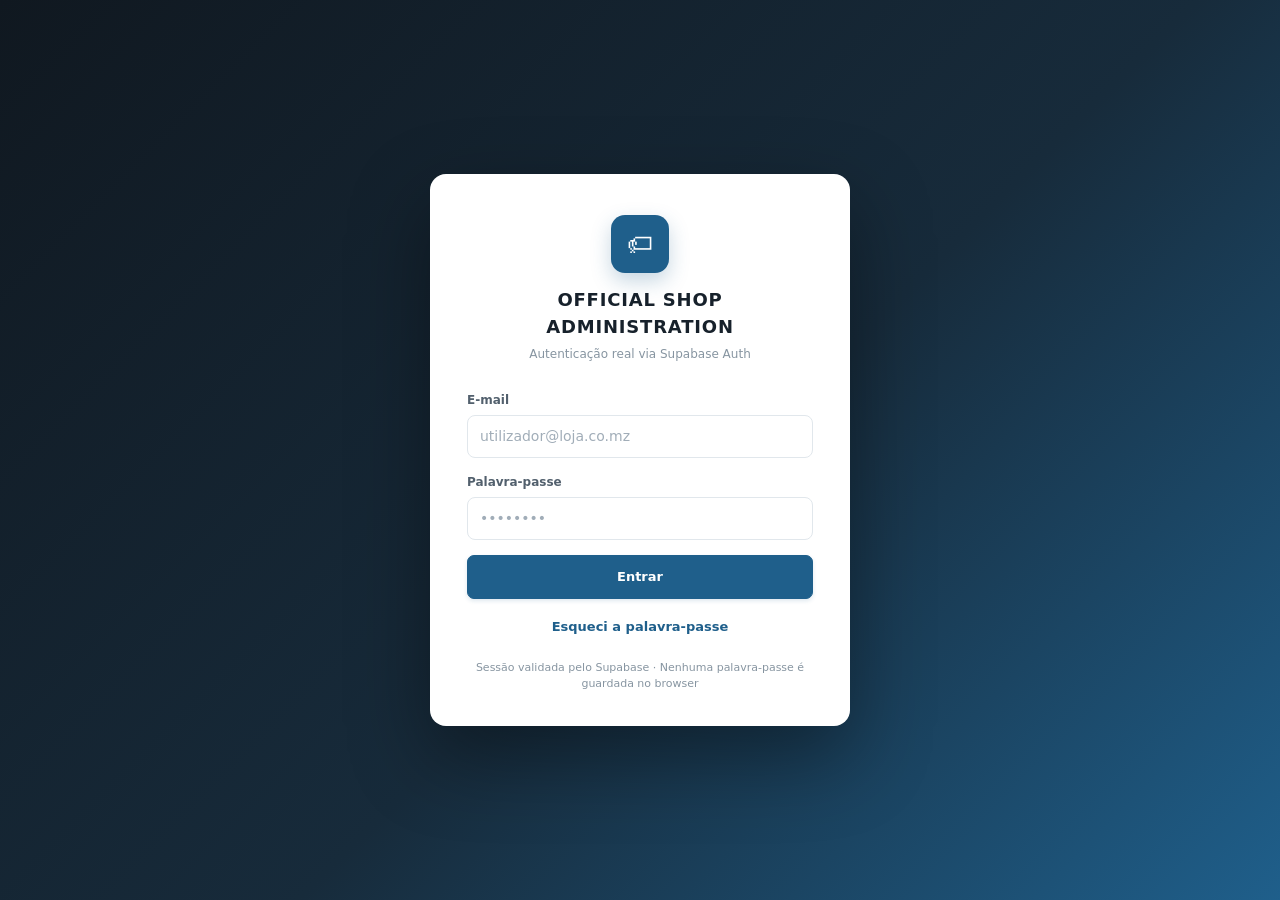
<file: index.html>
<!DOCTYPE html>
<html lang="pt">
<head>
  <meta charset="UTF-8">
  <meta name="viewport" content="width=device-width, initial-scale=1.0">

  <title>OSA — Official Shop Administrator</title>

  <link rel="stylesheet" href="css/style.css">
</head>

<body>

  <div class="splash">

    <div class="brand-badge" aria-hidden="true">🏷</div>

    <strong>OSA</strong>

    <span>Official Shop Administrator</span>

    <div class="splash-loader" aria-hidden="true"></div>

    <p id="splashStatus">
      A validar a sessão junto do Supabase…
    </p>

  </div>

  <script src="js/config.js"></script>
  <script src="js/supabase.js"></script>
  <script src="js/auth.js"></script>

  <script>
    'use strict';

    (async function () {

      const status = document.getElementById('splashStatus');

      try {

        if (typeof isSupabaseConfigured !== 'function') {
          status.textContent =
            'Erro: configuração do Supabase não encontrada.';
          return;
        }

        if (!isSupabaseConfigured()) {

          status.textContent =
            'Supabase não configurado. A redirecionar para o login…';

          setTimeout(function () {
            window.location.replace('login.html');
          }, 1500);

          return;
        }

        status.textContent =
          'A validar a sessão junto do Supabase…';

        const user = await Auth.getCurrentUser();

        if (!user || !user.ok) {
          window.location.replace('login.html');
          return;
        }

        status.textContent =
          'A verificar o perfil de utilizador…';

        const profile = await Auth.getCurrentProfile(true);

        if (!profile || !profile.ok) {

          status.textContent =
            'Perfil de utilizador não encontrado. A redirecionar…';

          setTimeout(function () {
            Auth.clearSession();
            window.location.replace('login.html');
          }, 1500);

          return;
        }

        if (profile.data.active === false) {

          status.textContent =
            'Esta conta está desativada.';

          setTimeout(function () {
            Auth.clearSession();
            window.location.replace('login.html');
          }, 1500);

          return;
        }

        const role = profile.data.role;

        if (role === 'admin' || role === 'junior_admin') {
          window.location.replace('admin.html');
          return;
        }

        if (role === 'cashier') {
          window.location.replace('cashier.html');
          return;
        }

        status.textContent =
          'Role desconhecida: ' + (role || 'não definida');

      } catch (error) {

        console.error('OSA — erro no router inicial:', error);

        status.textContent =
          'Erro ao iniciar o OSA. A redirecionar para o login…';

        setTimeout(function () {
          window.location.replace('login.html');
        }, 1800);
      }

    })();
  </script>

</body>
</html>
</file>
<file: css/style.css>
/* ============================================================
 * OSA — OFFICIAL SHOP ADMINISTRATOR
 * css/style.css
 *
 * Design profissional — versão base do ERP
 * Compatível com o HTML atual.
 * ============================================================ */


/* ============================================================
   1. VARIÁVEIS
   ============================================================ */

:root {
  --bg: #f4f6f8;
  --surface: #ffffff;
  --surface-soft: #f8fafc;
  --surface-dark: #17212b;
  --surface-darker: #101820;

  --ink: #17212b;
  --ink-soft: #52606d;
  --ink-faint: #8795a1;
  --ink-white: #f8fafc;

  --line: #e1e7ec;
  --line-dark: #cbd5df;

  --primary: #1f5f8b;
  --primary-dark: #174b70;
  --primary-light: #eaf3f9;

  --success: #087f5b;
  --success-soft: #e8f7f1;

  --danger: #c92a2a;
  --danger-soft: #fff0f0;

  --warning: #b7791f;
  --warning-soft: #fff8e6;

  --info: #2563a6;
  --info-soft: #edf5fd;

  --radius-sm: 7px;
  --radius: 10px;
  --radius-lg: 14px;

  --shadow-sm:
    0 1px 2px rgba(23, 33, 43, .05);

  --shadow:
    0 2px 6px rgba(23, 33, 43, .06),
    0 8px 24px rgba(23, 33, 43, .05);

  --shadow-lg:
    0 15px 45px rgba(16, 24, 32, .18);

  --font:
    "Segoe UI",
    system-ui,
    -apple-system,
    BlinkMacSystemFont,
    Roboto,
    "Helvetica Neue",
    Arial,
    sans-serif;
}


/* ============================================================
   2. RESET
   ============================================================ */

* {
  box-sizing: border-box;
  margin: 0;
  padding: 0;
}

html {
  scroll-behavior: smooth;
}

body {
  font-family: var(--font);
  background: var(--bg);
  color: var(--ink);
  font-size: 14px;
  line-height: 1.5;
  min-height: 100vh;
  -webkit-font-smoothing: antialiased;
}

button,
input,
select,
textarea {
  font: inherit;
}

button {
  border: 0;
}

a {
  color: inherit;
  text-decoration: none;
}


/* ============================================================
   3. TOPBAR
   ============================================================ */

.topbar {
  background: var(--surface-dark);
  color: var(--ink-white);

  display: flex;
  align-items: center;

  gap: 16px;

  padding: 0 26px;

  height: 64px;

  position: sticky;
  top: 0;

  z-index: 40;

  border-bottom: 1px solid rgba(255,255,255,.06);

  box-shadow:
    0 2px 10px rgba(0,0,0,.12);
}


/* marca */

.topbar-brand {
  display: flex;
  align-items: center;

  gap: 11px;

  font-weight: 700;
  font-size: 14px;

  letter-spacing: .045em;

  white-space: nowrap;
}

.topbar-brand .brand-badge {
  width: 36px;
  height: 36px;

  border-radius: 9px;

  display: flex;
  align-items: center;
  justify-content: center;

  background: var(--primary);

  color: #fff;

  font-size: 16px;

  box-shadow:
    0 3px 10px rgba(31,95,139,.35);
}

.topbar-brand .label {
  color: #eef3f7;
}


/* espaço */

.topbar-spacer {
  flex: 1;
}


/* utilizador */

.user-chip {
  display: flex;
  align-items: center;

  gap: 10px;

  background: rgba(255,255,255,.045);

  border: 1px solid rgba(255,255,255,.10);

  border-radius: 999px;

  padding: 5px 14px 5px 6px;

  transition:
    background .15s,
    border-color .15s;
}

.user-chip:hover {
  background: rgba(255,255,255,.075);
  border-color: rgba(255,255,255,.16);
}

.user-avatar {
  width: 30px;
  height: 30px;

  border-radius: 50%;

  background: var(--primary);

  color: #fff;

  display: flex;
  align-items: center;
  justify-content: center;

  font-weight: 700;
  font-size: 12px;
}

.user-chip .user-meta {
  line-height: 1.2;
}

.user-chip .user-name {
  font-size: 13px;
  font-weight: 600;
  color: #f5f7f9;
}

.user-chip .user-role {
  font-size: 10px;

  color: #91a0ad;

  text-transform: uppercase;

  letter-spacing: .08em;

  margin-top: 2px;
}


/* ============================================================
   4. LAYOUT PRINCIPAL
   ============================================================ */

.page {
  width: 100%;
  max-width: 1240px;

  margin: 0 auto;

  padding:
    30px 28px
    70px;
}

.page-header {
  margin-bottom: 24px;
}

.page-header h1 {
  font-size: 25px;

  line-height: 1.2;

  font-weight: 750;

  letter-spacing: -.025em;

  color: var(--ink);
}

.page-header p {
  color: var(--ink-soft);

  margin-top: 7px;

  font-size: 13px;
}


/* ============================================================
   5. CARDS
   ============================================================ */

.card {
  background: var(--surface);

  border: 1px solid var(--line);

  border-radius: var(--radius);

  box-shadow: var(--shadow-sm);

  margin-bottom: 22px;

  overflow: hidden;

  transition:
    box-shadow .18s,
    border-color .18s;
}

.card:hover {
  border-color: #d9e1e8;

  box-shadow: var(--shadow);
}

.card-header {
  display: flex;

  align-items: center;

  gap: 12px;

  padding:
    17px 20px;

  border-bottom: 1px solid var(--line);

  background: var(--surface);

  flex-wrap: wrap;
}

.card-header h2 {
  font-size: 15px;

  font-weight: 700;

  color: var(--ink);

  letter-spacing: -.01em;
}

.card-header .hint {
  color: var(--ink-faint);

  font-size: 12px;
}

.card-header .spacer {
  flex: 1;
}

.card-body {
  padding: 21px;
}

.card-body.flush {
  padding: 0;
}


/* ============================================================
   6. BOTÕES
   ============================================================ */

.btn {
  display: inline-flex;

  align-items: center;
  justify-content: center;

  gap: 7px;

  border: 1px solid transparent;

  border-radius: var(--radius-sm);

  padding: 9px 15px;

  font-family: var(--font);

  font-size: 13px;

  font-weight: 650;

  cursor: pointer;

  transition:
    background .15s,
    border-color .15s,
    color .15s,
    box-shadow .15s,
    transform .05s;

  white-space: nowrap;
}

.btn:active {
  transform: translateY(1px);
}

.btn:disabled {
  opacity: .55;
  cursor: not-allowed;
}


/* principal */

.btn-primary {
  background: var(--primary);

  color: #fff;

  border-color: var(--primary);

  box-shadow:
    0 2px 4px rgba(31,95,139,.14);
}

.btn-primary:hover:not(:disabled) {
  background: var(--primary-dark);

  border-color: var(--primary-dark);

  box-shadow:
    0 3px 8px rgba(31,95,139,.18);
}


/* perigo */

.btn-danger {
  background: var(--danger);

  color: #fff;

  border-color: var(--danger);
}

.btn-danger:hover:not(:disabled) {
  background: #a92323;
}


/* secundário */

.btn-ghost {
  background: #fff;

  color: var(--ink-soft);

  border-color: var(--line);
}

.btn-ghost:hover:not(:disabled) {
  background: var(--surface-soft);

  border-color: var(--line-dark);

  color: var(--ink);
}


/* botão no cabeçalho */

.btn-light {
  background: rgba(255,255,255,.08);

  color: #e8edf2;

  border-color: rgba(255,255,255,.12);
}

.btn-light:hover:not(:disabled) {
  background: rgba(255,255,255,.14);

  border-color: rgba(255,255,255,.18);
}


/* pequeno */

.btn-sm {
  padding:
    6px 11px;

  font-size: 12px;

  border-radius: 7px;
}


/* editar */

.btn-icon-edit {
  background: var(--info-soft);

  color: var(--info);

  border-color: #d9eafb;
}

.btn-icon-edit:hover:not(:disabled) {
  background: #dcecfb;

  border-color: #c6e0f7;
}


/* eliminar */

.btn-icon-delete {
  background: var(--danger-soft);

  color: var(--danger);

  border-color: #ffd6d6;
}

.btn-icon-delete:hover:not(:disabled) {
  background: #ffe2e2;

  border-color: #ffc5c5;
}


/* spinner */

.spinner {
  width: 13px;
  height: 13px;

  border: 2px solid rgba(255,255,255,.35);

  border-top-color: #fff;

  border-radius: 50%;

  display: inline-block;

  animation:
    spin .7s linear infinite;
}

.btn-ghost .spinner {
  border-color: #cbd5df;

  border-top-color: var(--ink-soft);
}

@keyframes spin {
  to {
    transform: rotate(360deg);
  }
}


/* ============================================================
   7. FORMULÁRIOS
   ============================================================ */

.field {
  margin-bottom: 15px;
}

.field label {
  display: block;

  font-size: 12px;

  font-weight: 650;

  color: var(--ink-soft);

  margin-bottom: 6px;
}

.input,
select.input,
textarea.input {
  width: 100%;

  border: 1px solid var(--line);

  border-radius: 8px;

  padding:
    10px 12px;

  font-family: var(--font);

  font-size: 14px;

  color: var(--ink);

  background: #fff;

  transition:
    border-color .15s,
    box-shadow .15s,
    background .15s;
}

.input:hover {
  border-color: #cbd5df;
}

.input:focus {
  outline: none;

  border-color: var(--primary);

  box-shadow:
    0 0 0 3px rgba(31,95,139,.10);
}

.input::placeholder {
  color: #a1adb8;
}


/* grid */

.form-grid {
  display: grid;

  grid-template-columns:
    1fr 1fr;

  gap:
    0 18px;
}

.form-grid .span-2 {
  grid-column: span 2;
}


/* checkbox */

.checkbox-row {
  display: flex;

  align-items: center;

  gap: 8px;
}

.checkbox-row input {
  width: 16px;
  height: 16px;

  accent-color: var(--primary);

  cursor: pointer;
}

.checkbox-row label {
  margin: 0;

  font-size: 13px;

  color: var(--ink);
}


/* erro */

.form-error {
  display: none;

  background: var(--danger-soft);

  border:
    1px solid #ffcaca;

  color: var(--danger);

  border-radius: 8px;

  padding:
    11px 14px;

  font-size: 13px;

  margin-bottom: 15px;
}

.form-error.is-visible {
  display: block;
}


/* aviso */

.inline-warning {
  display: none;

  background: var(--warning-soft);

  border:
    1px solid #f5dda0;

  color: #855b16;

  border-radius: 8px;

  padding:
    10px 13px;

  font-size: 12px;

  margin-bottom: 14px;
}

.inline-warning.is-visible {
  display: block;
}


/* ============================================================
   8. TABELAS
   ============================================================ */

.table-wrap {
  overflow-x: auto;

  width: 100%;
}

table.table {
  width: 100%;

  border-collapse: collapse;

  min-width: 760px;
}

.table th {
  text-align: left;

  font-size: 10px;

  text-transform: uppercase;

  letter-spacing: .075em;

  color: #7d8b97;

  font-weight: 700;

  padding:
    12px 16px;

  border-bottom:
    1px solid var(--line);

  background:
    #f8fafb;

  white-space: nowrap;
}

.table td {
  padding:
    13px 16px;

  border-bottom:
    1px solid var(--line);

  vertical-align: middle;

  color: var(--ink-soft);

  font-size: 13px;
}

.table td strong {
  color: var(--ink);

  font-weight: 650;
}

.table tbody tr {
  transition:
    background .12s;
}

.table tbody tr:hover {
  background:
    #f8fafc;
}

.table tbody tr:last-child td {
  border-bottom: none;
}

.table .num {
  text-align: right;

  font-variant-numeric:
    tabular-nums;

  color: var(--ink);
}

.table .actions {
  text-align: right;

  white-space: nowrap;
}


/* estados */

.table-loading,
.table-error,
.table-empty {
  text-align: center;

  padding:
    40px 16px !important;

  color: var(--ink-faint);
}

.table-error {
  color: var(--danger);

  background:
    var(--danger-soft);
}

.table-empty {
  font-size: 13px;
}


/* ============================================================
   9. BADGES
   ============================================================ */

.badge {
  display: inline-flex;

  align-items: center;

  border-radius: 999px;

  padding:
    4px 10px;

  font-size: 10px;

  font-weight: 750;

  letter-spacing: .045em;

  white-space: nowrap;
}

.badge-success {
  background: var(--success-soft);

  color: var(--success);
}

.badge-muted {
  background: #eef1f4;

  color: #667481;
}

.badge-danger {
  background: var(--danger-soft);

  color: var(--danger);
}


/* ============================================================
   10. PAGINAÇÃO
   ============================================================ */

.pager {
  display: flex;

  align-items: center;

  gap: 6px;

  padding:
    13px 16px;

  border-top:
    1px solid var(--line);

  flex-wrap: wrap;

  background: #fff;
}

.pager-info {
  color: var(--ink-faint);

  font-size: 12px;

  margin-right: auto;
}

.pager-btn {
  min-width: 31px;
  height: 31px;

  padding: 0 7px;

  border:
    1px solid var(--line);

  background: #fff;

  border-radius: 7px;

  font-size: 12px;

  font-weight: 650;

  color: var(--ink-soft);

  cursor: pointer;

  transition:
    border-color .15s,
    color .15s,
    background .15s;
}

.pager-btn:hover:not(:disabled) {
  border-color:
    var(--primary);

  color:
    var(--primary);
}

.pager-btn.is-active {
  background:
    var(--primary);

  border-color:
    var(--primary);

  color: #fff;
}

.pager-btn:disabled {
  opacity: .4;

  cursor: not-allowed;
}


/* ============================================================
   11. TOOLBAR / PESQUISA
   ============================================================ */

.toolbar {
  display: flex;

  align-items: center;

  gap: 9px;

  flex-wrap: wrap;
}

.toolbar .search-box {
  position: relative;

  flex: 1;

  min-width: 210px;

  max-width: 350px;
}

.toolbar .search-box .input {
  padding-left: 35px;
}

.toolbar .search-box::before {
  content: "⌕";

  position: absolute;

  left: 12px;

  top: 50%;

  transform:
    translateY(-50%);

  color:
    var(--ink-faint);

  font-size: 17px;

  z-index: 1;

  pointer-events: none;
}


/* ============================================================
   12. DIAGNÓSTICO
   ============================================================ */

.diag-status {
  display: inline-flex;

  align-items: center;

  gap: 6px;

  font-weight: 700;

  font-size: 11px;

  border-radius: 999px;

  padding:
    4px 11px;
}

.diag-ok {
  background:
    var(--success-soft);

  color:
    var(--success);
}

.diag-error {
  background:
    var(--danger-soft);

  color:
    var(--danger);
}

.diag-detail {
  color:
    var(--ink-soft);

  font-size:
    12px;

  word-break:
    break-word;
}


/* ============================================================
   13. MODAIS
   ============================================================ */

.modal-overlay {
  position: fixed;

  inset: 0;

  background:
    rgba(16,24,32,.58);

  display: none;

  align-items: center;
  justify-content: center;

  padding: 20px;

  z-index: 60;

  backdrop-filter:
    blur(2px);
}

.modal-overlay.is-open {
  display: flex;
}

.modal {
  background: #fff;

  border-radius:
    var(--radius-lg);

  width: 100%;

  max-width: 580px;

  max-height: 90vh;

  overflow-y: auto;

  box-shadow:
    var(--shadow-lg);

  border:
    1px solid rgba(255,255,255,.7);

  animation:
    modal-in .16s ease-out;
}

@keyframes modal-in {
  from {
    opacity: 0;
    transform: translateY(8px) scale(.99);
  }

  to {
    opacity: 1;
    transform: none;
  }
}

.modal-sm {
  max-width: 420px;
}

.modal-header {
  display: flex;

  align-items: center;

  justify-content: space-between;

  padding:
    21px 24px 5px;
}

.modal-title {
  font-size: 17px;

  font-weight: 750;

  color: var(--ink);
}

.modal-body {
  padding:
    17px 24px;
}

.modal-footer {
  display: flex;

  justify-content: flex-end;

  gap: 9px;

  padding:
    0 24px 22px;
}

.confirm-message {
  color:
    var(--ink-soft);

  line-height:
    1.6;
}


/* ============================================================
   14. TOASTS
   ============================================================ */

.toast-container {
  position: fixed;

  top: 78px;

  right: 20px;

  display: flex;

  flex-direction: column;

  gap: 10px;

  z-index: 100;

  width: min(380px, calc(100vw - 40px));
}

.toast {
  display: flex;

  align-items: flex-start;

  gap: 10px;

  background: #fff;

  border:
    1px solid var(--line);

  border-left-width:
    4px;

  border-radius:
    9px;

  box-shadow:
    var(--shadow);

  padding:
    12px 14px;

  animation:
    toast-in .25s ease-out;
}

@keyframes toast-in {
  from {
    opacity: 0;

    transform:
      translateX(20px);
  }

  to {
    opacity: 1;

    transform: none;
  }
}

.toast-icon {
  font-weight: 700;
}

.toast-message {
  flex: 1;

  font-size: 13px;

  color:
    var(--ink);

  line-height:
    1.45;
}

.toast-close {
  background: none;

  border: none;

  font-size: 16px;

  color:
    var(--ink-faint);

  cursor: pointer;

  line-height: 1;
}

.toast-success {
  border-left-color:
    var(--success);
}

.toast-success .toast-icon {
  color:
    var(--success);
}

.toast-error {
  border-left-color:
    var(--danger);
}

.toast-error .toast-icon {
  color:
    var(--danger);
}

.toast-warning {
  border-left-color:
    var(--warning);
}

.toast-warning .toast-icon {
  color:
    var(--warning);
}

.toast-info {
  border-left-color:
    var(--info);
}

.toast-info .toast-icon {
  color:
    var(--info);
}


/* ============================================================
   15. LOGIN
   ============================================================ */

.login-page {
  min-height: 100vh;

  display: flex;

  align-items: center;
  justify-content: center;

  background:
    linear-gradient(
      135deg,
      #101820 0%,
      #172b3b 55%,
      #1f5f8b 100%
    );

  padding: 24px;
}

.login-card {
  background:
    var(--surface);

  border-radius:
    16px;

  box-shadow:
    0 30px 80px rgba(0,0,0,.38);

  width: 100%;

  max-width: 420px;

  padding:
    40px 36px 32px;

  border:
    1px solid rgba(255,255,255,.5);
}

.login-brand {
  text-align: center;

  margin-bottom:
    28px;
}

.login-brand .brand-badge {
  width: 58px;
  height: 58px;

  border-radius:
    14px;

  background:
    var(--primary);

  color: #fff;

  font-size: 26px;

  display: inline-flex;

  align-items: center;
  justify-content: center;

  margin-bottom:
    13px;

  box-shadow:
    0 8px 20px rgba(31,95,139,.25);
}

.login-brand h1 {
  font-size: 18px;

  font-weight: 800;

  letter-spacing: .045em;

  color:
    var(--ink);
}

.login-brand p {
  color:
    var(--ink-faint);

  font-size: 12px;

  margin-top:
    5px;
}

.login-links {
  text-align: center;

  margin-top:
    17px;
}

.login-links button {
  background: none;

  border: none;

  color:
    var(--primary);

  font-size: 13px;

  font-weight: 650;

  cursor: pointer;

  font-family:
    var(--font);
}

.login-links button:hover {
  text-decoration:
    underline;
}

.login-footer {
  text-align: center;

  color:
    var(--ink-faint);

  font-size: 11px;

  margin-top:
    23px;
}


/* ============================================================
   16. SPLASH / INDEX
   ============================================================ */

.splash {
  min-height: 100vh;

  display: flex;

  flex-direction: column;

  align-items: center;

  justify-content: center;

  gap: 18px;

  background:
    var(--surface-darker);

  color:
    #e2e8f0;
}

.splash .brand-badge {
  width: 66px;
  height: 66px;

  border-radius:
    16px;

  background:
    var(--primary);

  display: flex;

  align-items: center;
  justify-content: center;

  font-size: 30px;

  box-shadow:
    0 10px 30px rgba(31,95,139,.28);
}

.splash-loader {
  width: 27px;
  height: 27px;

  border:
    3px solid #334454;

  border-top-color:
    var(--primary);

  border-radius:
    50%;

  animation:
    spin .8s linear infinite;
}

.splash p {
  color:
    #8795a1;

  font-size:
    13px;
}


/* ============================================================
   17. ELEMENTOS DE FUTUROS DASHBOARDS
   Base preparada para o OSA.
   ============================================================ */

.stats-grid {
  display: grid;

  grid-template-columns:
    repeat(4, 1fr);

  gap: 15px;

  margin-bottom: 22px;
}

.stat-card {
  background:
    var(--surface);

  border:
    1px solid var(--line);

  border-radius:
    var(--radius);

  padding:
    18px;

  box-shadow:
    var(--shadow-sm);
}

.stat-label {
  color:
    var(--ink-faint);

  font-size:
    11px;

  text-transform:
    uppercase;

  letter-spacing:
    .06em;

  font-weight:
    700;
}

.stat-value {
  color:
    var(--ink);

  font-size:
    25px;

  font-weight:
    750;

  margin-top:
    7px;

  letter-spacing:
    -.02em;
}

.stat-meta {
  margin-top:
    5px;

  font-size:
    12px;

  color:
    var(--ink-soft);
}

.dashboard-grid {
  display: grid;

  grid-template-columns:
    minmax(0, 2fr)
    minmax(280px, 1fr);

  gap: 20px;
}

.alert-list {
  display: flex;

  flex-direction: column;

  gap: 8px;
}

.alert-item {
  display: flex;

  align-items: center;

  gap: 10px;

  padding:
    10px 12px;

  border:
    1px solid var(--line);

  border-radius:
    8px;

  background:
    var(--surface-soft);
}

.alert-item-title {
  font-weight:
    650;

  color:
    var(--ink);

  font-size:
    13px;
}

.alert-item-text {
  color:
    var(--ink-soft);

  font-size:
    12px;

  margin-top:
    2px;
}


/* ============================================================
   18. RESPONSIVIDADE
   ============================================================ */

@media (max-width: 980px) {

  .page {
    max-width: 100%;

    padding:
      24px 20px 60px;
  }

  .stats-grid {
    grid-template-columns:
      repeat(2, 1fr);
  }

  .dashboard-grid {
    grid-template-columns:
      1fr;
  }
}


@media (max-width: 720px) {

  body {
    font-size:
      13px;
  }

  .topbar {
    height:
      58px;

    padding:
      0 14px;

    gap:
      10px;
  }

  .topbar-brand .label {
    display:
      none;
  }

  .topbar-brand .brand-badge {
    width:
      34px;

    height:
      34px;
  }

  .user-chip {
    padding:
      4px 7px 4px 4px;
  }

  .user-chip .user-meta {
    display:
      none;
  }

  .page {
    padding:
      18px 14px 48px;
  }

  .page-header {
    margin-bottom:
      18px;
  }

  .page-header h1 {
    font-size:
      21px;
  }

  .card {
    margin-bottom:
      16px;
  }

  .card-header {
    padding:
      14px;
  }

  .card-body {
    padding:
      15px;
  }

  .form-grid {
    grid-template-columns:
      1fr;
  }

  .form-grid .span-2 {
    grid-column:
      span 1;
  }

  .toolbar {
    width:
      100%;
  }

  .toolbar .search-box {
    min-width:
      100%;

    max-width:
      none;
  }

  .toolbar .btn {
    flex:
      0 0 auto;
  }

  .modal-overlay {
    padding:
      10px;
  }

  .modal {
    max-height:
      94vh;

    border-radius:
      12px;
  }

  .modal-header {
    padding:
      18px 18px 4px;
  }

  .modal-body {
    padding:
      15px 18px;
  }

  .modal-footer {
    padding:
      0 18px 18px;
  }

  .stats-grid {
    grid-template-columns:
      1fr 1fr;

    gap:
      10px;
  }

  .stat-card {
    padding:
      14px;
  }

  .stat-value {
    font-size:
      20px;
  }

  .toast-container {
    top:
      68px;

    right:
      10px;

    width:
      calc(100vw - 20px);
  }
}


@media (max-width: 440px) {

  .stats-grid {
    grid-template-columns:
      1fr;
  }

  .btn {
    padding:
      8px 11px;
  }

  .page-header p {
    font-size:
      12px;
  }

  .login-page {
    padding:
      14px;
  }

  .login-card {
    padding:
      32px 22px 26px;
  }
}


/* ============================================================
   19. ACESSIBILIDADE / FOCO
   ============================================================ */

button:focus-visible,
input:focus-visible,
select:focus-visible,
textarea:focus-visible {
  outline:
    2px solid var(--primary);

  outline-offset:
    2px;
}


/* ============================================================
   20. SCROLLBAR
   ============================================================ */

::-webkit-scrollbar {
  width:
    9px;

  height:
    9px;
}

::-webkit-scrollbar-track {
  background:
    #edf1f4;
}

::-webkit-scrollbar-thumb {
  background:
    #c6d0d8;

  border-radius:
    999px;
}

::-webkit-scrollbar-thumb:hover {
  background:
    #aebbc6;
}
</file>
<file: css/paginacashier.css>
/* ============================================================
 * OFFICIAL SHOP ADMINISTRATION — css/paginacashier.css
 * Estilos específicos da página do Caixa (cashier.html).
 *
 * FASE 1: consulta real de produtos autorizados (read-only).
 * O POS de vendas será implementado na FASE 5 — por isso NÃO
 * existe aqui nenhum botão de venda (regra: UI sem operação
 * real correspondente = rejeitado).
 * ============================================================ */

.cashier-page { max-width: 1080px; margin: 0 auto; padding: 28px 24px 64px; }

.cashier-hero {
  background: linear-gradient(135deg, #065f46 0%, #047857 100%);
  color: #ecfdf5;
  border-radius: 14px;
  padding: 24px 26px;
  margin-bottom: 24px;
  display: flex;
  align-items: center;
  gap: 18px;
  box-shadow: var(--shadow);
}

.cashier-hero .hero-icon {
  width: 52px; height: 52px;
  border-radius: 12px;
  background: rgba(255, 255, 255, .15);
  display: flex; align-items: center; justify-content: center;
  font-size: 26px;
  flex-shrink: 0;
}

.cashier-hero h1 { font-size: 19px; font-weight: 700; }
.cashier-hero p { font-size: 13px; color: #a7f3d0; margin-top: 3px; }

.cashier-notice {
  background: var(--info-soft);
  border: 1px solid #bfdbfe;
  color: #1e40af;
  border-radius: 10px;
  padding: 12px 16px;
  font-size: 13px;
  margin-bottom: 20px;
  display: flex;
  gap: 10px;
  align-items: flex-start;
}

/* grelha de produtos (consulta read-only para o POS) */
.pos-grid {
  display: grid;
  grid-template-columns: repeat(auto-fill, minmax(220px, 1fr));
  gap: 14px;
  padding: 20px;
}

.pos-card {
  border: 1px solid var(--line);
  border-radius: 12px;
  padding: 16px;
  background: #fff;
  transition: box-shadow .15s, border-color .15s;
}
.pos-card:hover { border-color: var(--primary); box-shadow: var(--shadow); }

.pos-card .pos-name {
  font-weight: 700;
  font-size: 14px;
  margin-bottom: 4px;
  min-height: 40px;
}

.pos-card .pos-meta {
  font-size: 12px;
  color: var(--ink-faint);
  margin-bottom: 10px;
}

.pos-card .pos-price {
  font-size: 17px;
  font-weight: 800;
  color: var(--success);
  font-variant-numeric: tabular-nums;
}

.pos-card .pos-unit { font-size: 11px; color: var(--ink-faint); font-weight: 500; }

.pos-empty {
  grid-column: 1 / -1;
  text-align: center;
  color: var(--ink-faint);
  padding: 40px 0;
}

@media (max-width: 640px) {
  .pos-grid { grid-template-columns: repeat(auto-fill, minmax(160px, 1fr)); padding: 14px; }
  .cashier-hero { flex-direction: column; align-items: flex-start; }
}
</file>
